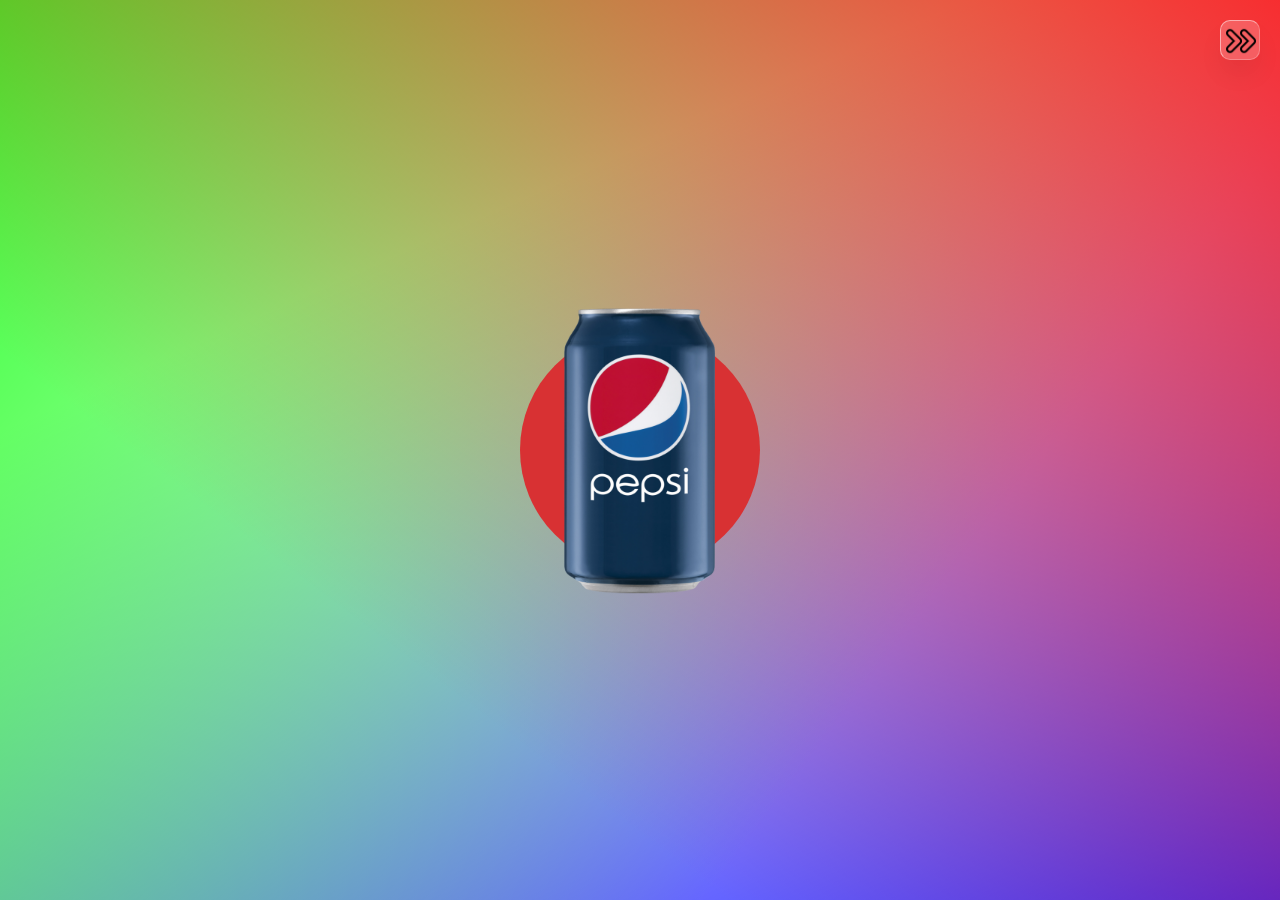
<file: index.html>
<!DOCTYPE html>
<html lang="en">

<head>
  <meta charset="UTF-8">
  <meta http-equiv="X-UA-Compatible" content="IE=edge">
  <meta name="viewport" content="width=device-width, initial-scale=1.0">
  <title>Cola</title>
  <link rel="stylesheet" href="styles.css">
</head>

<body>
  <a id="next" href="./ProductCard.html"><img src="./next.png" alt="next"></a>
  <div class="card">
    <div class="circle"></div>
    <div class="content">
      <h2>Pepsi Cola</h2>
      <p>Lorem, ipsum dolor sit amet consectetur adipisicing elit. Aliquid perferendis rerum nam? Atque dolores dolor
        quod distinctio earum dolore.</p>
      <a href="#">Buy Now</a>
    </div>
    <img src="./pngwing.com.png">

  </div>
</body>

</html>
</file>
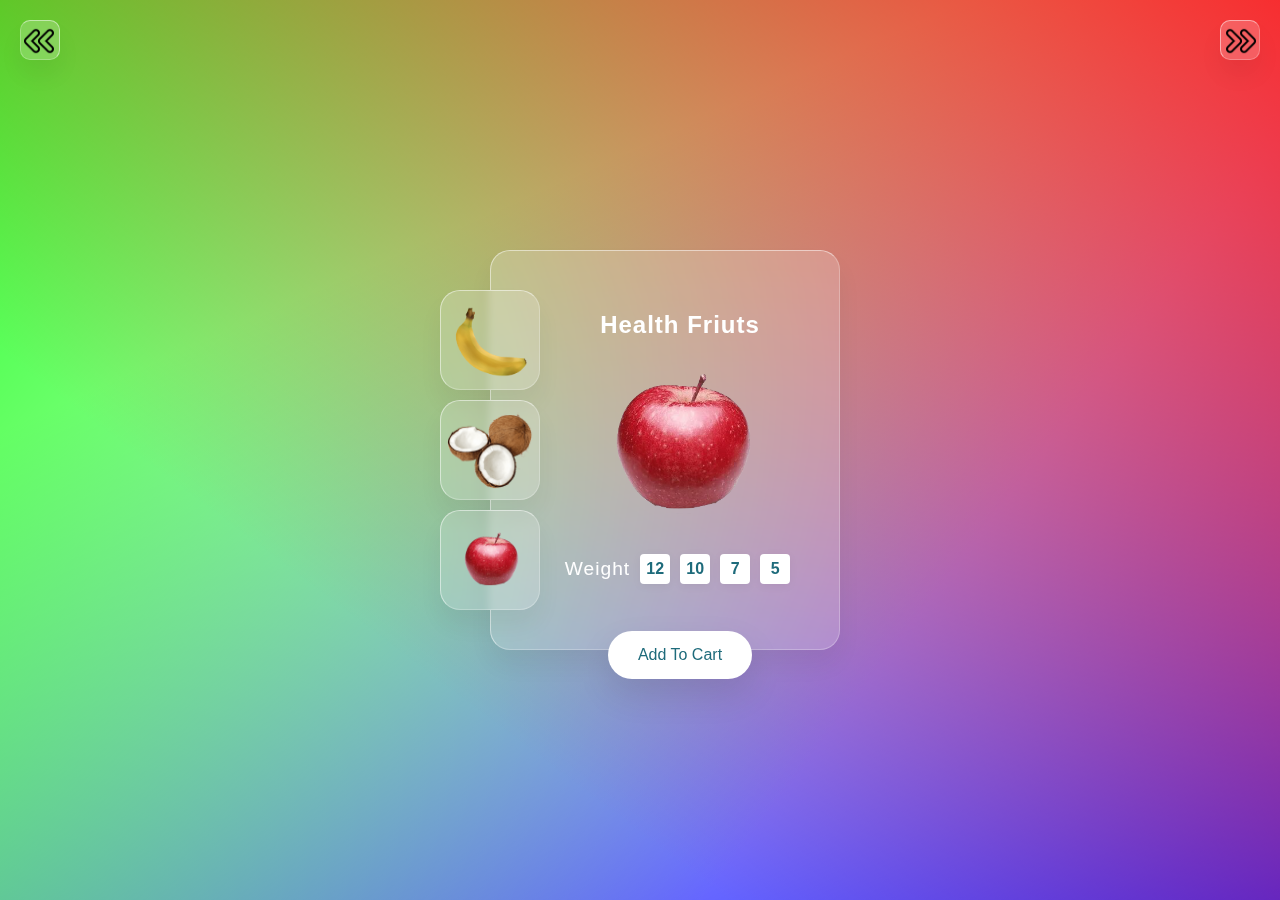
<file: ProductCard.html>
<!DOCTYPE html>
<html lang="en">

<head>
  <meta charset="UTF-8">
  <meta http-equiv="X-UA-Compatible" content="IE=edge">
  <meta name="viewport" content="width=device-width, initial-scale=1.0">
  <title>Glassmorphism Product Card Slider</title>
  <link rel="stylesheet" href="./styles2.css">
  <link rel="stylesheet" href="./styles.css">
</head>

<body>
  <a id="next" class="friuts" href="./index.html"><img src="./next.png" alt="next"></a>
  <a id="next" href="#"><img src="./next.png" alt="next"></a>
  <div class="container">
    <ul class="thumb">
      <li onmouseover="changeImageSrc('banana.png')"><img src="banana.png"></li>
      <li onmouseover="changeImageSrc('cocos1.png')"><img src="cocos1.png"></li>
      <li onmouseover="changeImageSrc('apple.png')"><img src="apple.png"></li>
    </ul>
    <div class="imgBox">
      <h2>Health Friuts</h2>
      <img src="apple.png" class="friuts">
      <ul class="weight">
        <span>Weight</span>
        <li>12</li>
        <li>10</li>
        <li>7</li>
        <li>5</li>
      </ul>
      <a href="#" class="btn">Add To Cart</a>
    </div>
  </div>
  <script>
    function changeImageSrc(anything) {
      document.querySelector('.friuts').src = anything;
    }
  </script>
</body>

</html>
</file>
<file: styles.css>
* {
  font-family: sans-serif;
  margin: 0;
  padding: 0;
  box-sizing: border-box;
}

body {
  background: linear-gradient(217deg, rgba(255, 0, 0, .8), rgba(255, 0, 0, 0) 70.71%),
    linear-gradient(127deg, rgba(0, 255, 0, .8), rgba(0, 255, 0, 0) 70.71%),
    linear-gradient(336deg, rgba(0, 0, 255, .8), rgba(0, 0, 255, 0) 70.71%);
  position: relative;
  display: flex;
  justify-content: center;
  align-items: center;
  min-height: 100vh;
}

.friuts#next {
  right: auto;
  left: 20px;
  -webkit-transform: scaleX(-1);
  transform: scaleX(-1);
}

.friuts#next:hover {
  transform: scaleX(-1) rotate(-405deg);
}

#next {
  color: white;
  padding: 5px 5px 5px 5px;
  top: 20px;
  right: 20px;
  height: 40px;
  width: 40px;
  position: fixed;
  background: rgba(255, 255, 255, 0.2);
  box-shadow: 0 15px 25px rgba(0, 0, 0, 0.05);
  border: 1px solid rgba(255, 255, 255, 0.25);
  border-top: 1px solid rgba(255, 255, 255, 0.5);
  border-left: 1px solid rgba(255, 255, 255, 0.5);
  border-radius: 10px;
  transition: 0.8s;
  backdrop-filter: blur(4px);
}

#next:hover {
  border-radius: 20px;
  border: 1px solid rgba(255, 255, 255, 0.25);
  border-top: 1px solid rgba(255, 255, 255, 0.5);
  border-right: 1px solid rgba(255, 255, 255, 0.5);
  height: 80px;
  width: 80px;
  transform: rotate(-405deg);
}

#next:hover img {
  width: 70px;
  height: 70px;
}

#next img {
  transition: 0.8s;
  color: white;
  position: absolute;
  width: 30px;
  height: 30px;
}

.card {
  position: relative;
  width: 600px;
  height: 350px;
  border-radius: 20px;
  display: flex;
  align-items: center;
  transition: 0.5s;
}

.card .circle {
  position: absolute;
  top: 0;
  left: 0;
  width: 100%;
  height: 100%;
  border-radius: 20px;
  overflow: hidden;
}

.card .circle::before {
  content: '';
  position: absolute;
  top: 0;
  left: 0;
  width: 100%;
  height: 100%;
  background: #d83133;
  clip-path: circle(120px at center);
  transition: 0.5s;
}

.card:focus .circle::before,
.card:hover .circle::before {
  background: #0065c3;
  clip-path: circle(400px at center);
}

.card img {
  position: absolute;
  top: 50%;
  left: 50%;
  transform: translate(-50%, -50%);
  height: 300px;
  pointer-events: none;
  transition: 0.5s;
}

.card:focus img,
.card:hover img {
  left: 72%;
  height: 500px;
}

.card .content {
  position: relative;
  width: 50%;
  left: 20%;
  padding: 20px 20px 20px 40px;
  transition: 0.5s;
  opacity: 0;
  visibility: hidden;
}

.card:focus .content,
.card:hover .content {
  left: 0;
  opacity: 1;
  visibility: visible;
}

.card .content :is(h2, p) {
  color: #fff;
}

.card .content h2 {
  text-transform: uppercase;
  font-size: 2em;
  line-height: 1em;
  margin-bottom: 5px;
}

.card .content a {
  position: relative;
  color: #fff;
  padding: 10px 20px;
  border-radius: 10px;
  background-color: #fff;
  color: #111;
  margin-top: 10px;
  display: inline-block;
  text-decoration: none;
  font-weight: 700;
}

@media (max-width: 991px) {
  .card {
    width: auto;
    max-width: 350px;
    align-items: flex-start;
    margin: 10px;
  }

  .card:focus,
  .card:hover {
    height: 600px;
  }

  .card .content {
    width: 100%;
    left: 0;
    padding: 30px;
  }

  .card:focus img,
  .card:hover img {
    top: 70%;
    left: 50%;
    height: 320px;
  }
}

@media (max-width: 420px) {
  .card .content {
    padding: 20px;
  }
}
</file>
<file: styles2.css>
* {
  margin: 0;
  padding: 0;
  box-sizing: border-box;
  font-family: sans-serif;
}

body {
  display: flex;
  justify-content: center;
  align-items: center;
  min-height: 100vh;
  background: linear-gradient(217deg, rgba(255, 0, 0, .8), rgba(255, 0, 0, 0) 70.71%),
    linear-gradient(127deg, rgba(0, 255, 0, .8), rgba(0, 255, 0, 0) 70.71%),
    linear-gradient(336deg, rgba(0, 0, 255, .8), rgba(0, 0, 255, 0) 70.71%);
}

.container {
  position: relative;
  width: 400px;
  height: 400px;
}

.container .thumb {
  position: absolute;
  z-index: 1;
  top: 50%;
  transform: translateY(-50%);
}

.container .thumb li {
  list-style: none;
  width: 100px;
  height: 100px;
  margin: 10px 0;
  display: flex;
  justify-content: center;
  align-items: center;
  background: rgba(255, 255, 255, 0.2);
  box-shadow: 0 15px 25px rgba(0, 0, 0, 0.05);
  border: 1px solid rgba(255, 255, 255, 0.25);
  border-top: 1px solid rgba(255, 255, 255, 0.5);
  border-left: 1px solid rgba(255, 255, 255, 0.5);
  border-radius: 20px;
  backdrop-filter: blur(4px);
}

.container .thumb li img {
  width: 90%;
  transition: 0.5s;

}

.container .thumb li:hover img {
  transform: rotate(-35deg);
}

.container .imgBox {
  position: absolute;
  top: 0;
  right: 0;
  width: 350px;
  height: 100%;
  background: rgba(255, 255, 255, 0.2);
  box-shadow: 0 15px 25px rgba(0, 0, 0, 0.05);
  border: 1px solid rgba(255, 255, 255, 0.25);
  border-top: 1px solid rgba(255, 255, 255, 0.5);
  border-left: 1px solid rgba(255, 255, 255, 0.5);
  border-radius: 20px;
  backdrop-filter: blur(4px);
  padding: 60px 20px;
  padding-left: 50px;
  display: flex;
  flex-direction: column;
  align-items: center;
  justify-content: space-between;

}

.container .imgBox h2 {
  color: #fff;
  letter-spacing: 1px;
}

.container .imgBox img {
  width: 80%;
  transition: 0.25s;
}

.container .imgBox img:hover {
  transform: scale(1.25) rotate(-15deg);
}

.container .imgBox .weight {
  display: flex;
  justify-content: center;
  align-items: center;
}

.container .imgBox .weight span {
  color: #fff;
  font-size: 1.2em;
  letter-spacing: 1px;
  margin-right: 5px;
}

.container .imgBox .weight li {
  list-style: none;
  width: 30px;
  height: 30px;
  background: #fff;
  color: #1e6b7b;
  display: flex;
  justify-content: center;
  align-items: center;
  margin: 5px;
  border-radius: 4px;
  font-weight: 700;
  box-shadow: 0 2px 10px rgba(0, 0, 0, 0.05);
  cursor: pointer;
  transition: 0.25s;
}

.container .imgBox .weight li:hover {
  transform: translateY(-10px);
}

.container .imgBox .btn {
  position: absolute;
  bottom: -30px;
  background: #fff;
  display: inline-block;
  text-decoration: none;
  padding: 15px 30px;
  border-radius: 30px;
  box-shadow: 0 15px 35px rgba(0, 0, 0, 0.1);
  font-weight: 500;
  color: #1e6b7b;
  transition: 0.25s;
}

.container .imgBox .btn:hover {
  letter-spacing: 2px;
}

@media(max-width: 400px) {
  .container {
    margin: 0px 10px;
  }

  .container .thumb {
    min-width: 300px;
    top: -60px;
    left: 50%;
    transform: translateX(-50%);
    display: flex;
    flex-direction: row;
    justify-content: space-around;
  }

  .container .thumb li {
    width: 80px;
    height: 80px;
  }

  .container .imgBox {
    width: 100%;
    padding: 60px 20px;
  }

}

@media(max-width: 310px) {
  .container .thumb li {
    width: 60px;
    height: 60px;
  }

  .container .thumb {
    top: -40px;

  }
}
</file>
